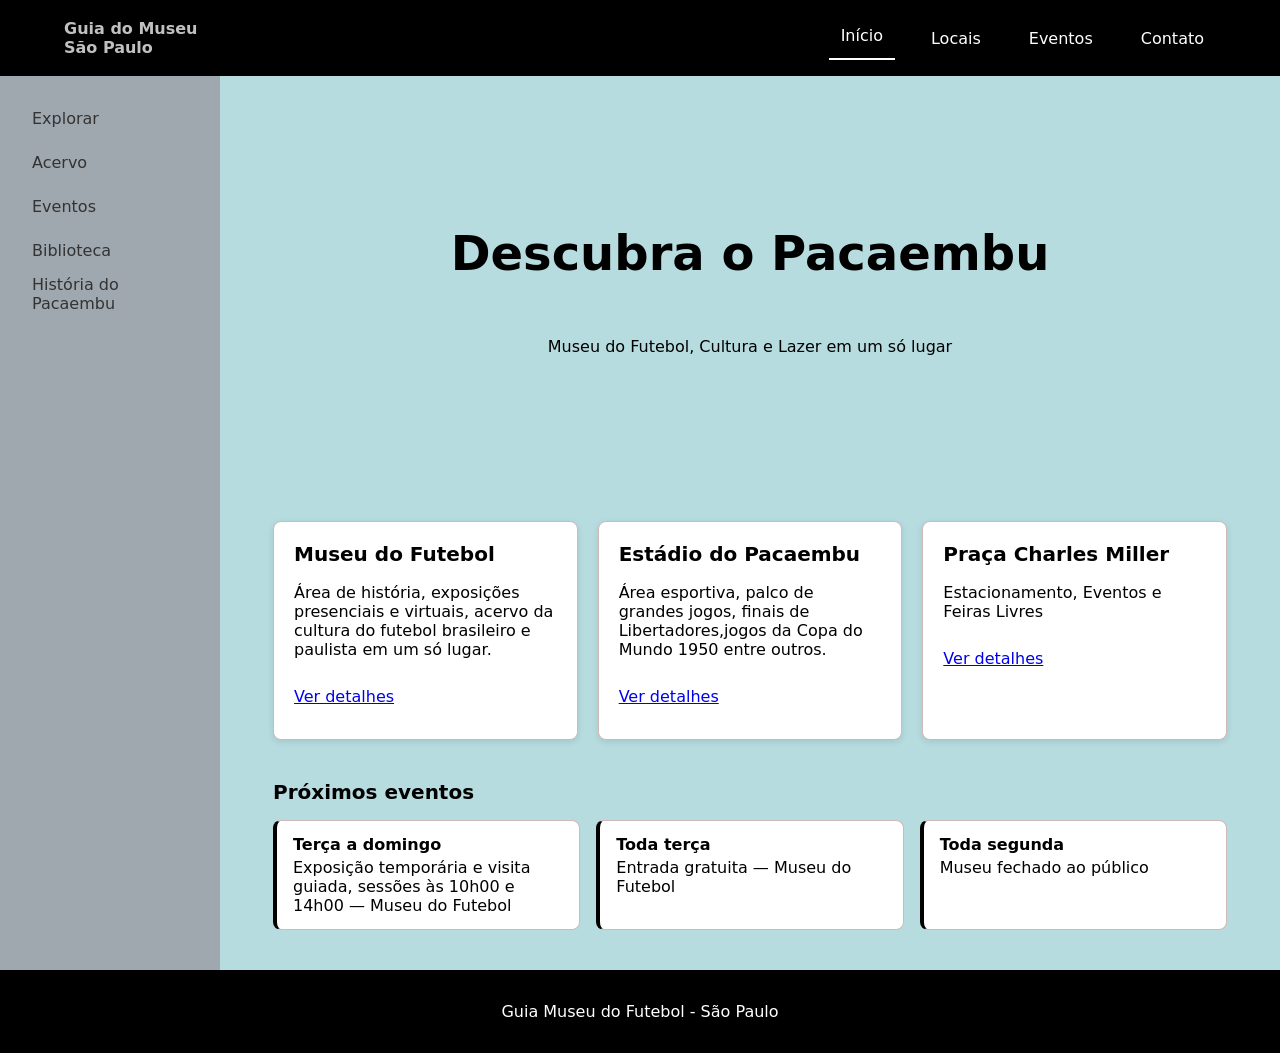
<file: index.html>
<!DOCTYPE html>
<html lang="pt-BR">

<head>
    <meta charset="UTF-8">
    <meta name="viewport" content="width=device-width, initial-scale=1.0">
 
    <title>Museu do Futebol — Estádio do Pacaembus</title>
    <link rel="stylesheet" href="style.css">
</head>

<body class="pagina-grid">

    <header class="header">
        <div class="header-brand">
            <span class="brand-title">Guia do Museu</span>
            <span class="brand-title">São Paulo</span>
        </div>
        <nav class="nav" aria-label="Navegação principal">
            <ul>
                <li><a href="index.html" class="active">Início</a></li>
                <li><a href="#locais">Locais</a></li>
                <li><a href="#eventos">Eventos</a></li>
                <li><a href="#contato">Contato</a></li>
            </ul>
        </nav>
    </header>
    <aside class="lateral">
        <nav class="ao_lado" aria-label="Menu lateral">
            <ul>
                <li><a href="#" class="active">Explorar</a></li>
                <li><a href="#">Acervo</a></li>
                <li><a href="#eventos">Eventos</a></li>
                <li><a href="#">Biblioteca</a></li>
                <li><a href="#">História do Pacaembu</a></li>
            </ul>

        </nav>
    </aside>
    <main>

        <section class="hero">
            <h1>Descubra o Pacaembu</h1>
            <p>Museu do Futebol, Cultura e Lazer em um só lugar</p>
        </section>

        <section class="cards" id="locais"> <!--PRIMEIRO CARD DO MUSEU DO FUTEBOL-->
            <article class="card">
                <a class="card-conteudo" href="detalhe.html">
                    <h2>Museu do Futebol</h2>
                    <p>Área de história, exposições presenciais e virtuais, acervo da cultura do futebol brasileiro e
                        paulista em um só lugar.</p>
                    <span class="ver-mais">Ver detalhes</span>
                </a>
            </article>

            <article class="card">
                <h2>Estádio do Pacaembu</h2>
                <p>Área esportiva, palco de grandes jogos, finais de Libertadores,jogos da Copa do Mundo 1950 entre
                    outros.</p>
                <a href="#">Ver detalhes</a>
            </article>

            <article class="card">
                <h2>Praça Charles Miller</h2>
                <p>Estacionamento, Eventos e Feiras Livres</p>
                <a href="#comodidades">Ver detalhes</a>
            </article>
        </section>

        <!-- PRÓXIMOS EVENTOS: mesma grade intrínseca dos cards -->
        <section class="agenda" id="eventos">
            <h2>Próximos eventos</h2>
            <ul class="agenda-lista">
                <li class="evento">
                    <strong>Terça a domingo</strong>
                    <span>Exposição temporária e visita guiada, sessões às 10h00 e 14h00 — Museu do Futebol</span>
                </li>
                <li class="evento">
                    <strong>Toda terça</strong>
                    <span>Entrada gratuita — Museu do Futebol</span>
                </li>
                <li class="evento">
                    <strong>Toda segunda</strong>
                    <span>Museu fechado ao público</span>
                </li>
            </ul>
        </section>

    </main>

    <footer class="footer" id="contato">
        <p>Guia Museu do Futebol - São Paulo</p>
    </footer>

</body>

</html>
</file>
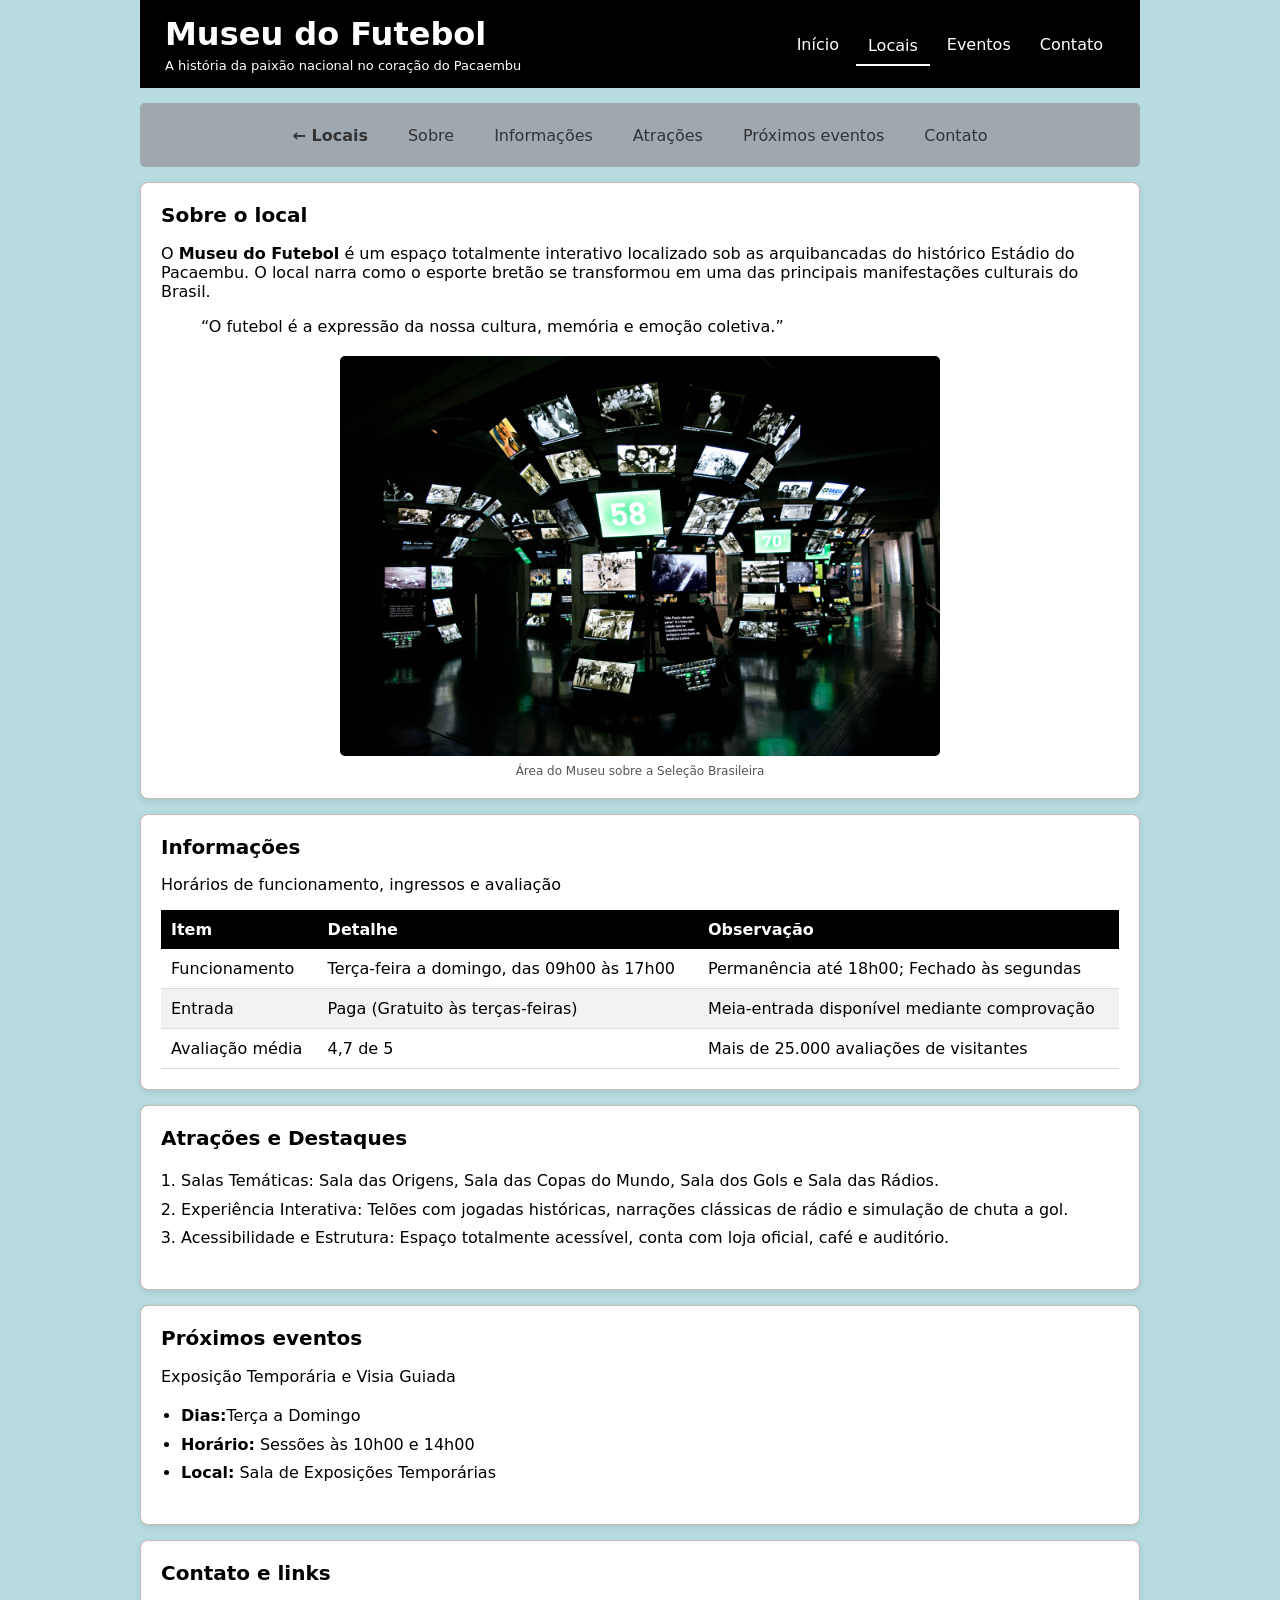
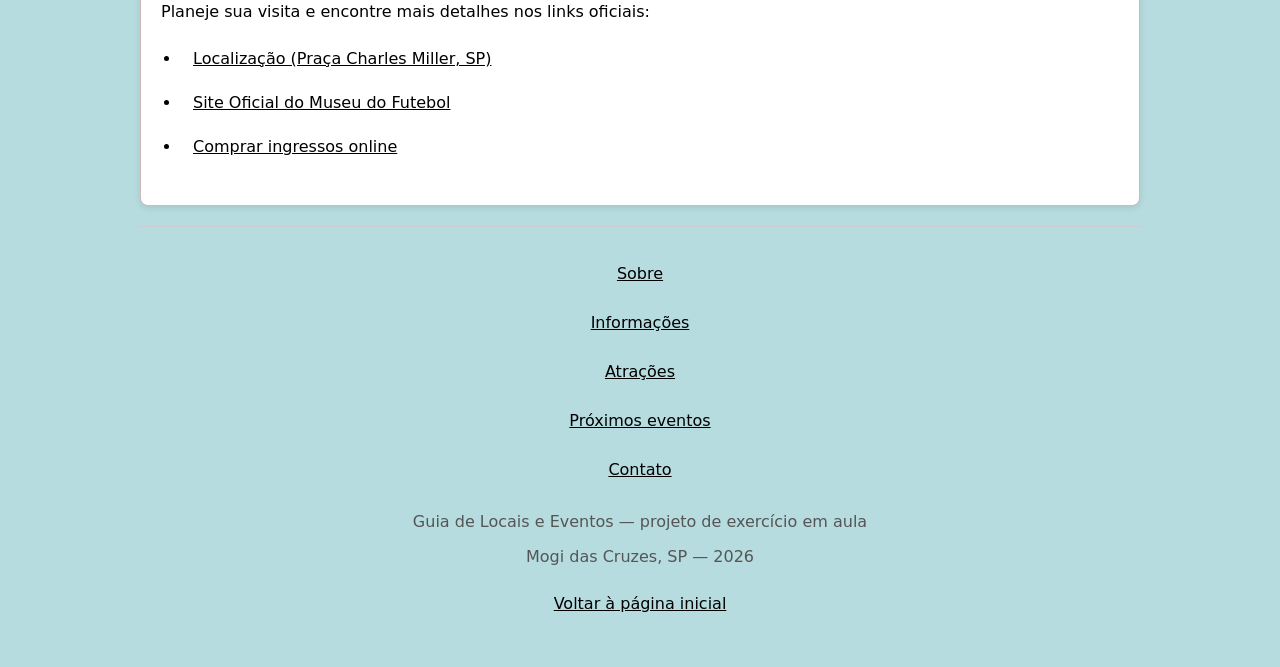
<file: detalhe.html>
<!DOCTYPE html>
<html lang="pt-BR">

<head>
    <meta charset="UTF-8">
    <meta name="viewport" content="width=device-width, initial-scale=1.0">

    <title>Museu do Futebol — Estádio do Pacaembu</title>
    <link rel="stylesheet" href="style.css">
</head>

<body>

    <!-- CONTAINER PRINCIPAL -->
    <div class="wrap">

        <!-- CABEÇALHO -->
        <header class="masthead">

            <!-- IDENTIDADE: NOME E SUBTÍTsLO -->
            <div class="identidade">

                <h1>Museu do Futebol</h1>

                <p class="subtitle">
                    A história da paixão nacional no coração do Pacaembu
                </p>

            </div>

            <!-- MENU PRINCIPAL: aponta para a home -->
            <nav class="primary" aria-label="Navegação principal">
                <ul>
                    <li><a href="index.html">Início</a></li>
                    <li><a href="index.html#locais" class="active">Locais</a></li>
                    <li><a href="index.html#eventos">Eventos</a></li>
                    <li><a href="index.html#contato">Contato</a></li>
                </ul>
            </nav>

        </header>

        <!-- MENU INTERNO DA PÁGINA + CAMINHO DE VOLTA -->
        <nav class="subnav" aria-label="Nesta página">
            <ul>
                <li><a href="index.html#locais" class="voltar">← Locais</a></li>
                <li><a href="#sobre">Sobre</a></li>
                <li><a href="#informacoes">Informações</a></li>
                <li><a href="#comodidades">Atrações</a></li>
                <li><a href="#eventos">Próximos eventos</a></li>
                <li><a href="#contato">Contato</a></li>
            </ul>
        </nav>


        <!-- CONTEÚDO PRINCIPAL DA PÁGINA -->
        <main>

            <!-- SEÇÃO SOBRE O LOCAL -->
            <section class="card" id="sobre">

                <h2>Sobre o local</h2>

                <p>
                    O <strong>Museu do Futebol</strong> é um espaço totalmente interativo
                    localizado sob as arquibancadas do histórico Estádio do Pacaembu.
                    O local narra como o esporte bretão se transformou em uma das
                    principais manifestações culturais do Brasil.
                </p>

                <blockquote>
                    “O futebol é a expressão da nossa cultura, memória e emoção coletiva.”
                </blockquote>

                <!-- IMAGEM DO MUSEU -->
                <figure>

                    <a href="img/Museu-do-Futebol-8.jpg" target="_blank"
                        title="Clique para ver a imagem em tamanho real">

                        <img class="park-illustration" src="img/Museu-do-Futebol-8.jpg"
                            alt="Fachada e exposição interativa do Museu do Futebol no Estádio do Pacaembu">

                    </a>

                    <figcaption>
                        Área do Museu sobre a Seleção Brasileira
                    </figcaption>

                </figure>

            </section>


            <!-- SEÇÃO INFORMAÇÕES -->
            <section class="card" id="informacoes">

                <h2>Informações</h2>

                <p class="table-caption">
                    Horários de funcionamento, ingressos e avaliação
                </p>

                <!-- TABELA DE INFORMAÇÕES -->
                <table>

                    <thead>

                        <tr>
                            <th>Item</th>
                            <th>Detalhe</th>
                            <th>Observação</th>
                        </tr>

                    </thead>

                    <tbody>

                        <tr>
                            <td>Funcionamento</td>
                            <td>Terça-feira a domingo, das 09h00 às 17h00</td>
                            <td>Permanência até 18h00; Fechado às segundas</td>
                        </tr>

                        <tr>
                            <td>Entrada</td>
                            <td>Paga (Gratuito às terças-feiras)</td>
                            <td>Meia-entrada disponível mediante comprovação</td>
                        </tr>

                        <tr>
                            <td>Avaliação média</td>
                            <td>4,7 de 5</td>
                            <td>Mais de 25.000 avaliações de visitantes</td>
                        </tr>

                    </tbody>

                </table>

            </section>


            <!-- SEÇÃO ATRAÇÕES -->
            <section class="card" id="comodidades">

                <h2>Atrações e Destaques</h2>

                <ol class="amenities">

                    <li>
                        Salas Temáticas: Sala das Origens, Sala das Copas do Mundo,
                        Sala dos Gols e Sala das Rádios.
                    </li>

                    <li>
                        Experiência Interativa: Telões com jogadas históricas,
                        narrações clássicas de rádio e simulação de chuta a gol.
                    </li>

                    <li>
                        Acessibilidade e Estrutura: Espaço totalmente acessível,
                        conta com loja oficial, café e auditório.
                    </li>

                </ol>

            </section>


            <!-- SEÇÃO PRÓXIMOS EVENTOS -->
            <section class="card" id="eventos">
                <h2>Próximos eventos</h2>
                <div class="event-name">
                    Exposição Temporária e Visia Guiada
                </div>

                <ul class="event-details">

                    <li>
                        <strong>Dias:</strong>Terça a Domingo
                    </li>

                    <li>
                        <strong>Horário:</strong> Sessões às 10h00 e 14h00
                    </li>

                    <li>
                        <strong>Local:</strong> Sala de Exposições Temporárias
                    </li>

                </ul>

            </section>


            <!-- SEÇÃO CONTATO -->
            <section class="card" id="contato">

                <h2>Contato e links</h2>

                <p>
                    Planeje sua visita e encontre mais detalhes nos links oficiais:
                </p>

                <ul class="link-list">

                    <li>
                        <a href="#" target="_blank">
                            Localização (Praça Charles Miller, SP)
                        </a>
                    </li>

                    <li>
                        <a href="#" target="_blank">
                            Site Oficial do Museu do Futebol
                        </a>
                    </li>

                    <li>
                        <a href="#" target="blank">
                            Comprar ingressos online
                        </a>
                    </li>

                </ul>

            </section>


        </main>

        <!-- RODAPÉ -->
        <footer class="site-footer">

            <!-- SEGUNDO MENU: MENU VERTICAL -->
            <nav class="menu-vertical" aria-label="Navegação do rodapé">

                <a href="#sobre">Sobre</a>
                <a href="#informacoes">Informações</a>
                <a href="#comodidades">Atrações</a>
                <a href="#eventos">Próximos eventos</a>
                <a href="#contato">Contato</a>

            </nav>


            <!-- INFORMAÇÕES DO PROJETO -->
            <p>
                Guia de Locais e Eventos — projeto de exercício em aula
            </p>

            <p>
                Mogi das Cruzes, SP — 2026
            </p>

            <!-- LINK PARA A PÁGINA INICIAL -->
            <p>
                <a href="index.html">
                    Voltar à página inicial
                </a>
            </p>

        </footer>

    </div>

</body>

</html>
</file>
<file: style.css>
/* ===== CONFIGURAÇÃO GERAL ===== */
* {
    /* seleciona todos os elementos da página */
    box-sizing: border-box;
    /* padding e borda entram na largura, o elemento não estoura */
}

body {
    /* corpo da página */
    margin: 0;
    /* tira a margem padrão do navegador */
    padding: 0;
    /* tira o espaçamento interno padrão */
    background-color: rgba(169, 214, 218, 0.849);
    /* cor de fundo azul-água (cor principal) */
    color: black;
    /* cor do texto */
    font-family: 'Inter', system-ui, -apple-system, BlinkMacSystemFont, 'Segoe UI', Roboto, Helvetica, Arial, sans-serif;
    /* fonte com opções reserva */
}

img {
    /* todas as imagens */
    max-width: 100%;
    /* a imagem nunca passa da largura da tela */
    height: auto;
    /* a altura acompanha para não distorcer */
}

/* ===== GRID DA HOME (mobile primeiro: 1 coluna) ===== */
body.pagina-grid {
    /* body só da página index */
    display: grid;
    /* usa grid para organizar as áreas */
    grid-template-columns: minmax(0, 1fr);
    /* 1 coluna que não estoura a tela */
    grid-template-rows: auto auto 1fr auto;
    /* header, lateral, main e footer */
    grid-template-areas:
        /* desenho da página no celular */
        "header"
        /* cabeçalho em cima */
        "lateral"
        /* barra lateral vira faixa embaixo do cabeçalho */
        "main"
        /* conteúdo principal */
        "footer";
    /* rodapé por último */
    min-height: 100vh;
    /* a página ocupa no mínimo a altura da tela */
}

main {
    /* conteúdo principal da home */
    grid-area: main;
    /* coloca o main na área "main" do grid */
}

/* ===== CONTAINER DA PÁGINA DE DETALHE ===== */
.wrap {
    /* caixa que segura a página detalhe */
    width: 90%;
    /* ocupa 90% da largura da tela */
    max-width: 1000px;
    /* mas nunca passa de 1000px */
    margin: 0 auto;
    /* centraliza na tela */
}

/* ===== CABEÇALHO DA DETALHE ===== */
.masthead {
    /* cabeçalho preto da detalhe */
    display: flex;
    /* coloca nome e menu lado a lado */
    justify-content: space-between;
    /* nome na esquerda e menu na direita */
    align-items: center;
    /* alinha os dois no meio da altura */
    flex-wrap: wrap;
    /* se não couber, o menu desce para a linha de baixo */
    gap: 8px 24px;
    /* espaço entre os itens (vertical e horizontal) */
    background-color: #000000;
    /* fundo preto */
    padding: 15px 25px;
    /* espaço interno do cabeçalho */
}

.identidade {
    /* bloco com título e subtítulo */
    display: flex;
    /* usa flex */
    flex-direction: column;
    /* título em cima e subtítulo embaixo */
}

.masthead h1 {
    /* título do museu */
    margin: 0;
    /* tira a margem */
    color: white;
    /* texto branco */
    font-size: clamp(1.375rem, 1.1rem + 1.5vw, 2rem);
    /* título fluido: ~23px em 360px e 32px em 1280px */
}

.subtitle {
    /* frase embaixo do título */
    margin: 5px 0 0;
    /* pequeno espaço em cima */
    color: white;
    /* texto branco */
    font-size: 13px;
    /* letra menor */
}

/* ===== MENU PRINCIPAL DA DETALHE ===== */
.primary ul {
    /* lista do menu */
    display: flex;
    /* itens um do lado do outro */
    flex-wrap: wrap;
    /* itens quebram de linha em vez de espremer */
    gap: 5px;
    /* espaço entre os itens */
    list-style: none;
    /* tira as bolinhas */
    margin: 0;
    /* tira a margem */
    padding: 0;
    /* tira o espaçamento interno */
}

.primary a {
    /* links do menu */
    display: block;
    /* link vira bloco para ter área de clique maior */
    padding: 10px 12px;
    /* espaço em volta do texto */
    color: white;
    /* texto branco */
    text-decoration: none;
    /* tira o sublinhado */
}

.primary a:hover {
    /* quando passa o mouse */
    text-decoration: underline;
    /* aparece o sublinhado */
}

.primary a:focus {
    /* quando o link recebe foco pelo teclado */
    outline: 2px solid white;
    /* contorno branco visível */
    outline-offset: 3px;
    /* afasta o contorno do texto */
}

.primary a.active {
    /* link da página atual */
    border-bottom: 2px solid #ffffff;
    /* linha branca embaixo */
    padding-bottom: 6px;
    /* espaço entre texto e linha */
}

/* ===== MENU INTERNO DA DETALHE (âncoras + voltar) ===== */
.subnav {
    /* faixa cinza com os links da página */
    margin-top: 15px;
    /* espaço em cima */
    padding: 10px;
    /* espaço interno */
    background-color: #9ea3aae5;
    /* mesmo cinza da barra lateral da home */
    border-radius: 5px;
    /* cantos arredondados */
}

.subnav ul {
    /* lista do menu interno */
    display: flex;
    /* itens lado a lado */
    flex-wrap: wrap;
    /* quebra de linha quando não cabe */
    justify-content: center;
    /* centraliza os itens */
    gap: 4px 16px;
    /* espaço entre os itens */
    list-style: none;
    /* tira as bolinhas */
    margin: 0;
    /* tira a margem */
    padding: 0;
    /* tira o espaçamento interno */
}

.subnav a {
    /* links do menu interno */
    display: block;
    /* área de clique maior */
    padding: 6px 8px;
    /* espaço em volta do texto */
    color: #333;
    /* cinza escuro */
    text-decoration: none;
    /* sem sublinhado */
}

.subnav a:hover {
    /* passar o mouse */
    text-decoration: underline;
    /* sublinha */
}

.subnav a.voltar {
    /* link "← Locais" */
    font-weight: bold;
    /* destaque em negrito */
}

.subnav a:focus {
    /* foco pelo teclado */
    outline: 2px solid #000000;
    /* contorno preto */
    outline-offset: 2px;
    /* afasta o contorno */
}

/* ===== CARTÕES DA DETALHE ===== */
.card {
    /* caixa branca de cada seção */
    background-color: white;
    /* fundo branco */
    margin-top: 15px;
    /* espaço entre os cartões */
    padding: 20px;
    /* espaço interno */
    border: 1px solid #cfb9b9;
    /* borda fininha */
    border-radius: 8px;
    /* cantos arredondados */
    box-shadow: 0 2px 6px rgba(0, 0, 0, 0.10);
    /* sombra leve */
}

.card h2 {
    /* título de cada cartão */
    margin-top: 0;
    /* tira a margem de cima */
    color: #000000;
    /* preto */
    font-size: 20px;
    /* tamanho do título */
}

/* ===== IMAGEM DA DETALHE ===== */
figure {
    /* caixa da imagem com legenda */
    margin: 20px auto 0;
    /* espaço em cima e centralizada */
    text-align: center;
    /* centraliza o conteúdo */
}

.park-illustration {
    /* foto do museu */
    display: block;
    /* vira bloco para poder centralizar */
    width: min(100%, 600px);
    /* ocupa a largura do cartão, até 600px */
    max-width: 100%;
    /* nunca passa da tela */
    height: auto;
    /* a altura acompanha a largura */
    aspect-ratio: 3 / 2;
    /* caixa de recorte com proporção fixa */
    object-fit: cover;
    /* recorta a foto sem distorcer */
    margin: 0 auto;
    /* centraliza */
    border-radius: 5px;
    /* cantos arredondados */
}

figcaption {
    /* legenda da foto */
    margin-top: 8px;
    /* espaço em cima */
    color: #555;
    /* cinza */
    font-size: 12px;
    /* letra pequena */
}

/* ===== TABELA (mobile: cada linha vira um bloco) ===== */
table {
    /* tabela de informações */
    width: 100%;
    /* ocupa toda a largura do cartão */
    border-collapse: collapse;
    /* junta as bordas das células */
    margin-top: 10px;
    /* espaço em cima */
    display: block;
    /* no celular a tabela vira bloco comum */
}

tbody,
/* corpo da tabela */
tr,
/* linhas */
td {
    /* células */
    display: block;
    /* cada célula fica embaixo da outra, sem rolagem lateral */
}

thead {
    /* cabeçalho da tabela */
    display: none;
    /* no celular o cabeçalho some, pois cada linha já vira um bloco */
}

th {
    /* células do cabeçalho */
    padding: 10px;
    /* espaço interno */
    background-color: #000000;
    /* fundo preto */
    color: white;
    /* texto branco */
    text-align: left;
    /* alinha à esquerda */
}

tr {
    /* cada linha no celular */
    padding: 8px 0;
    /* espaço em cima e embaixo */
    border-bottom: 1px solid #ddd;
    /* linha separando as linhas */
}

td {
    /* cada célula no celular */
    padding: 4px 10px;
    /* espaço interno menor */
    border-bottom: 0;
    /* sem linha, quem separa é o tr */
}

td:first-child {
    /* primeira célula de cada linha */
    font-weight: bold;
    /* negrito, funciona como título do bloco */
}

tbody tr:nth-child(even) {
    /* linhas pares */
    background-color: #f2f2f2;
    /* fundo cinza claro */
}

/* ===== LISTAS E LINKS DA DETALHE ===== */
.amenities,
/* lista de atrações */
.event-details {
    /* lista de detalhes do evento */
    padding-left: 20px;
    /* recuo da lista */
    line-height: 1.8;
    /* espaço entre as linhas */
}

.link-list {
    /* lista de links do contato */
    padding-left: 20px;
    /* recuo da lista */
    line-height: 2;
    /* espaço entre as linhas */
}

.link-list a {
    /* links do contato */
    color: #000000;
    /* preto */
    text-decoration: underline;
    /* sublinhado */
}

/* ===== RODAPÉ DA DETALHE ===== */
.site-footer {
    /* rodapé da detalhe */
    margin-top: 20px;
    /* espaço em cima */
    padding: 25px 0;
    /* espaço interno */
    border-top: 1px solid #ccc;
    /* linha em cima */
    text-align: center;
    /* texto centralizado */
    color: #555;
    /* cinza */
}

.menu-vertical {
    /* menu do rodapé */
    display: flex;
    /* usa flex */
    flex-direction: column;
    /* links um embaixo do outro */
    gap: 5px;
    /* espaço entre os links */
    align-items: center;
    /* centraliza os links */
    margin-bottom: 20px;
    /* espaço embaixo */
}

.menu-vertical a {
    /* links do rodapé */
    display: block;
    /* área de clique maior */
    padding: 8px 15px;
    /* espaço em volta do texto */
    color: #000000;
    /* preto */
    text-decoration: underline;
    /* sublinhado */
}

.menu-vertical a:focus {
    /* foco pelo teclado */
    outline: 2px solid #000000;
    /* contorno preto */
    outline-offset: 3px;
    /* afasta o contorno */
}

.site-footer>p:last-child a {
    /* link "Voltar à página inicial" */
    display: inline-block;
    /* permite usar padding */
    padding: 8px 12px;
    /* espaço em volta do texto */
    color: #000000;
    /* preto */
    text-decoration: underline;
    /* sublinhado */
}

/* ===== CABEÇALHO DA HOME ===== */
.header {
    /* cabeçalho preto da home */
    grid-area: header;
    /* área "header" do grid */
    display: flex;
    /* marca e menu lado a lado */
    justify-content: space-between;
    /* marca na esquerda, menu na direita */
    align-items: center;
    /* alinha no meio */
    flex-wrap: wrap;
    /* se não couber, o menu desce */
    gap: 12px 24px;
    /* espaço entre marca e menu */
    padding: 16px 5%;
    /* espaço interno */
    background-color: black;
    /* fundo preto */
    color: rgba(255, 255, 255, 0.753);
    /* texto branco meio transparente */
}

.header-brand {
    /* nome do guia */
    display: flex;
    /* usa flex */
    flex-direction: column;
    /* um texto embaixo do outro */
}

.brand-title {
    /* textos da marca */
    font-weight: bold;
    /* negrito */
}

.nav ul {
    /* lista do menu da home */
    display: flex;
    /* itens lado a lado */
    flex-wrap: wrap;
    /* quebram de linha se faltar espaço */
    gap: 8px 24px;
    /* espaço entre os itens */
    list-style: none;
    /* sem bolinhas */
    margin: 0;
    /* sem margem */
    padding: 0;
    /* sem espaçamento interno */
}

.nav a {
    /* links do menu da home */
    color: white;
    /* branco */
    text-decoration: none;
    /* sem sublinhado */
}

.nav a.active {
    /* página atual */
    border-bottom: 2px solid #ffffff;
    /* linha branca embaixo */
    padding-bottom: 4px;
    /* espaço entre texto e linha */
}

/* ===== BARRA LATERAL DA HOME (mobile: faixa horizontal) ===== */
.lateral {
    /* barra lateral */
    grid-area: lateral;
    /* área "lateral" do grid */
    background-color: #9ea3aae5;
    /* cinza */
    padding: 20px;
    /* espaço interno */
}

.lateral ul {
    /* lista da lateral */
    list-style: none;
    /* sem bolinhas */
    margin: 0;
    /* sem margem */
    padding: 0;
    /* sem espaçamento interno */
    display: flex;
    /* no celular vira uma faixa horizontal */
    flex-wrap: wrap;
    /* quebra de linha se não couber */
    gap: 0 20px;
    /* espaço entre os links */
}

.lateral li {
    /* cada item da lateral */
    margin-bottom: 10px;
    /* espaço embaixo */
}

.lateral a {
    /* links da lateral */
    color: #333;
    /* cinza escuro */
    text-decoration: none;
    /* sem sublinhado */
}

.lateral a:hover {
    /* passar o mouse */
    text-decoration: underline;
    /* sublinha */
}

/* ===== DESTAQUE (HERO) DA HOME ===== */
.hero {
    /* bloco do título grande */
    display: flex;
    /* usa flex */
    flex-direction: column;
    /* itens um embaixo do outro */
    justify-content: center;
    /* centraliza na vertical */
    align-items: center;
    /* centraliza na horizontal */
    min-height: 45vh;
    /* altura mínima de 45% da tela */
    text-align: center;
    /* texto centralizado */
    padding: 20px;
    /* espaço interno */
}

.hero h1 {
    /* título da home */
    font-size: clamp(1.75rem, 1.2rem + 2.5vw, 3rem);
    /* título fluido: ~28px em 360px e 48px em 1280px */
}

/* ===== CARDS DA HOME (quantidade de colunas: automático) ===== */
.cards {
    /* área que segura os cards */
    display: grid;
    /* usa grid */
    grid-template-columns: repeat(auto-fit, minmax(250px, 1fr));
    /* o navegador decide quantas colunas cabem, cada uma com no mínimo 250px */
    gap: 20px;
    /* espaço entre os cards */
    padding: 40px 5%;
    /* espaço em volta da área */
}

.cards .card {
    /* card dentro da grade da home */
    margin-top: 0;
    /* tira a margem, quem espaça é o gap */
}

.card-conteudo {
    /* link que envolve o card inteiro */
    display: block;
    /* ocupa o card todo para clicar em qualquer lugar */
    height: 100%;
    /* mesma altura do card */
    color: black;
    /* texto preto, igual ao resto do card */
    text-decoration: none;
    /* sem sublinhado */
}

.card-conteudo .ver-mais {
    /* texto "Ver detalhes" */
    color: #0000ee;
    /* azul de link */
    text-decoration: underline;
    /* sublinhado */
}

.card-conteudo:focus {
    /* foco pelo teclado */
    outline: 2px solid #000000;
    /* contorno preto */
    outline-offset: 4px;
    /* afasta o contorno */
}

/* ===== PRÓXIMOS EVENTOS DA HOME (quantidade de colunas: automático) ===== */
.agenda {
    /* seção de eventos */
    padding: 0 5% 40px;
    /* espaço dos lados e embaixo */
}

.agenda h2 {
    /* título da seção */
    margin: 0 0 16px;
    /* espaço embaixo do título */
    font-size: 20px;
    /* tamanho do título */
}

.agenda-lista {
    /* lista de eventos */
    display: grid;
    /* usa grid */
    grid-template-columns: repeat(auto-fit, minmax(250px, 1fr));
    /* colunas automáticas, mínimo 250px */
    gap: 16px;
    /* espaço entre os eventos */
    list-style: none;
    /* sem bolinhas */
    margin: 0;
    /* sem margem */
    padding: 0;
    /* sem espaçamento interno */
}

.evento {
    /* cada evento */
    display: flex;
    /* usa flex */
    flex-direction: column;
    /* dia em cima, descrição embaixo */
    gap: 4px;
    /* espaço entre os textos */
    background-color: white;
    /* fundo branco */
    border: 1px solid #cfb9b9;
    /* borda fininha */
    border-left: 4px solid #000000;
    /* borda preta grossa na esquerda */
    border-radius: 8px;
    /* cantos arredondados */
    padding: 14px 16px;
    /* espaço interno */
}

/* ===== RODAPÉ DA HOME ===== */
.footer {
    /* rodapé da home */
    grid-area: footer;
    /* área "footer" do grid */
    background-color: #000000;
    /* fundo preto */
    color: white;
    /* texto branco */
    text-align: center;
    /* texto centralizado */
    padding: 16px;
    /* espaço interno */
}

/* ===== USUÁRIO: ÁREA DE TOQUE (~44px) E FOCO VISÍVEL ===== */
.nav a,
.lateral a,
.subnav a,
.primary a,
.link-list a,
.menu-vertical a,
.site-footer>p:last-child a,
.cards .card>a:not(.card-conteudo) {
    /* links e botões de navegação; o :not() deixa de fora o link que envolve o card inteiro do Museu */
    display: inline-flex;
    /* permite altura mínima mantendo o texto no meio */
    align-items: center;
    /* centraliza o texto na vertical */
    min-height: 44px;
    /* área de toque mínima */
    padding-inline: 12px;
    /* respiro nas laterais */
}

.lateral li {
    margin-bottom: 0;
    /* a altura agora vem do link */
}

.card-conteudo .ver-mais {
    /* "Ver detalhes" dentro do card clicável */
    display: inline-block;
    padding: 12px 0;
}

.cards .card>a:not(.card-conteudo) {
    padding-inline: 0;
    /* alinha o "Ver detalhes" com o texto do card */
}

a:focus-visible {
    /* foco para quem navega por teclado */
    outline: 3px solid #1a73e8;
    outline-offset: 3px;
}

.header a:focus-visible,
.masthead a:focus-visible {
    /* nos fundos pretos, o contorno fica branco */
    outline-color: #ffffff;
}

/* ===== BREAKPOINT ÚNICO: 45em (720px) - MUDA O DESENHO ===== */
@media (min-width: 45em) {
    /* vale só quando a tela tem 720px ou mais */

    body.pagina-grid {
        /* home no computador */
        grid-template-columns: 220px minmax(0, 1fr);
        /* lateral de 220px e o resto para o conteúdo */
        grid-template-rows: auto 1fr auto;
        /* header, meio e footer */
        grid-template-areas:
            /* novo desenho da página */
            "header header"
            /* cabeçalho ocupa as duas colunas */
            "lateral main"
            /* lateral à esquerda, conteúdo à direita */
            "footer footer";
        /* rodapé ocupa as duas colunas */
    }

    .lateral ul {
        /* lista da lateral no computador */
        display: block;
        /* links um embaixo do outro (coluna) */
    }

    table {
        /* tabela no computador */
        display: table;
        /* volta a ser tabela de verdade */
    }

    thead {
        /* cabeçalho da tabela no computador */
        display: table-header-group;
        /* o cabeçalho volta a aparecer */
    }

    tbody {
        /* corpo da tabela no computador */
        display: table-row-group;
        /* volta ao normal */
    }

    tr {
        /* linhas no computador */
        display: table-row;
        /* volta a ser linha */
        padding: 0;
        /* tira o espaço do celular */
        border-bottom: 0;
        /* tira a linha do celular */
    }

    td {
        /* células no computador */
        display: table-cell;
        /* volta a ser célula (3 colunas) */
        padding: 10px;
        /* espaço interno */
        border-bottom: 1px solid #ddd;
        /* linha embaixo de cada célula */
    }

    td:first-child {
        /* primeira célula no computador */
        font-weight: normal;
        /* tira o negrito do celular */
    }
}
</file>
